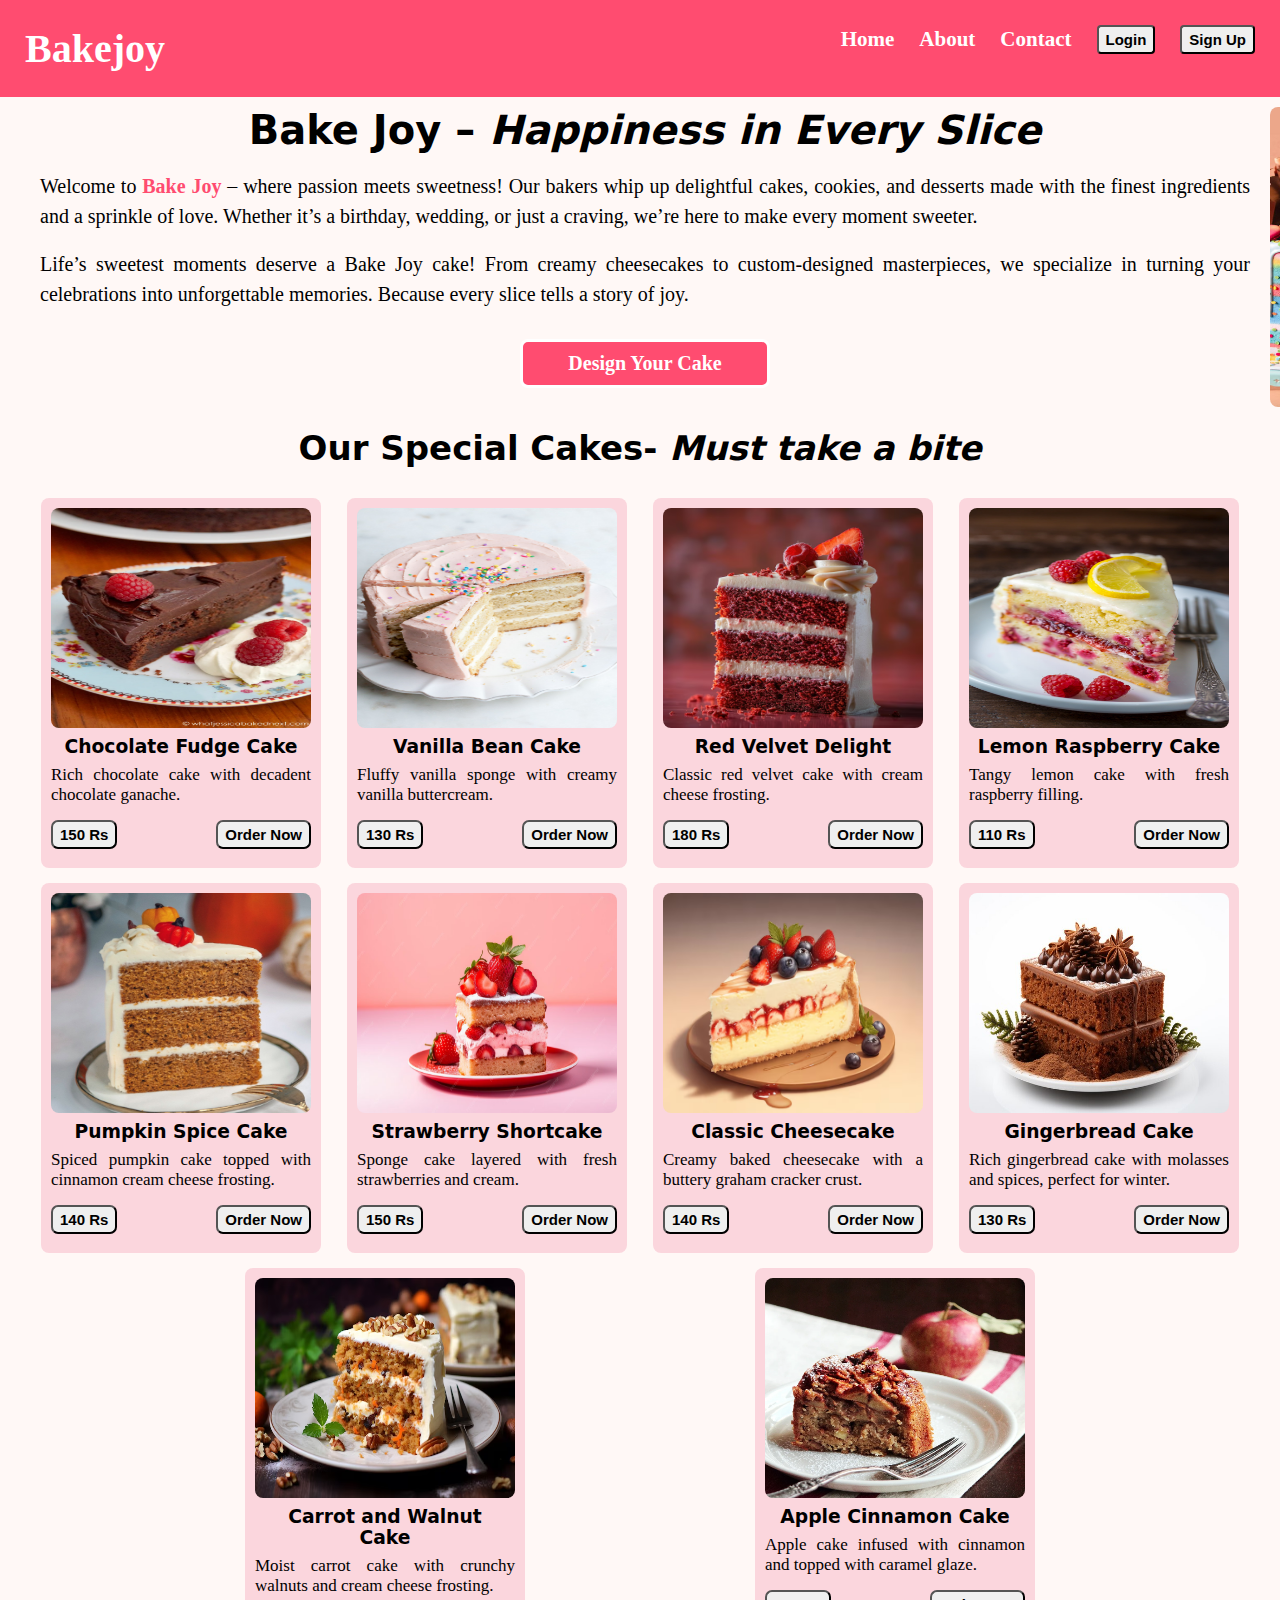
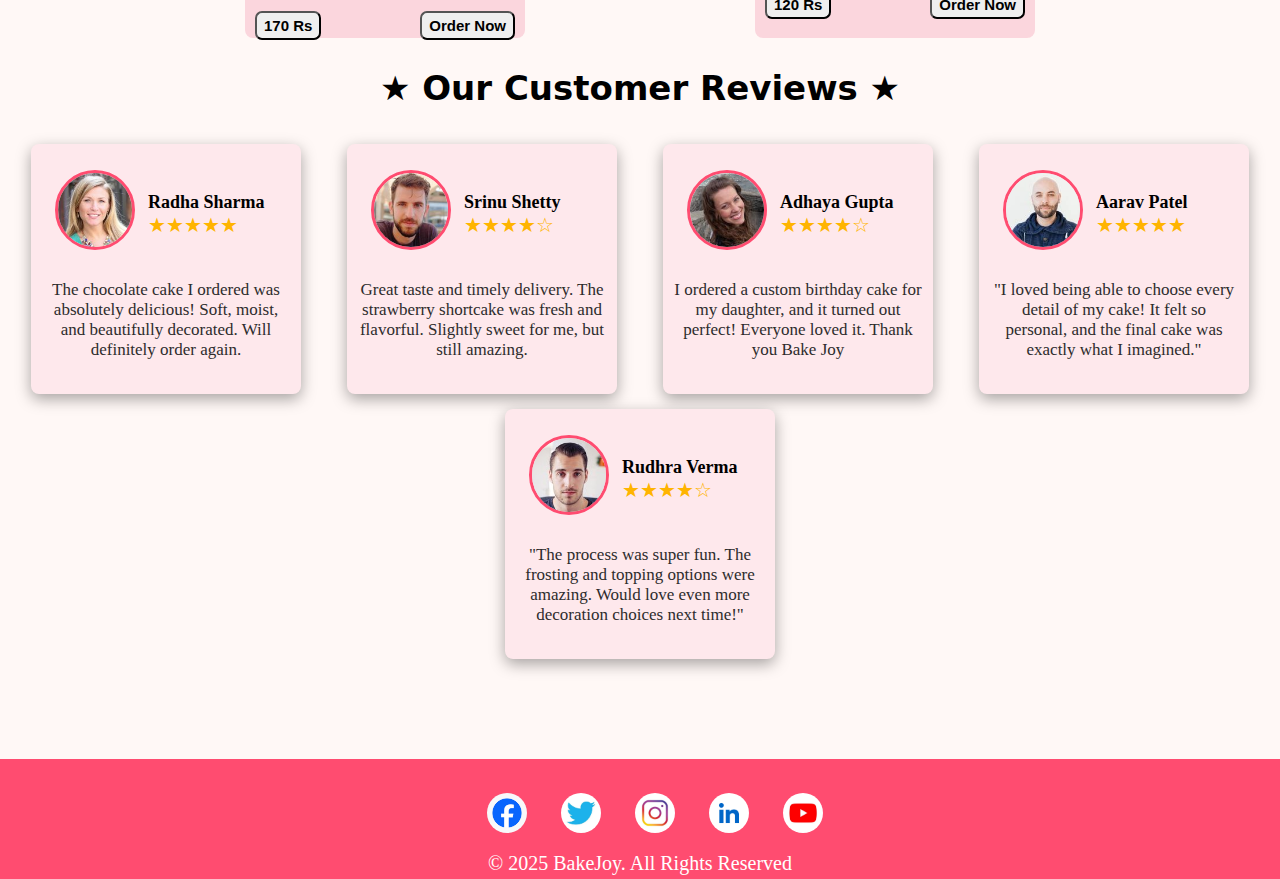
<file: index.html>
<!DOCTYPE html>
<html lang="en">
<head>
    <meta charset="UTF-8">
    <meta name="viewport" content="width=device-width, initial-scale=1.0">
    <title>Bakejoy</title>
    <link rel="stylesheet" href="./styles/Navbar.css">
    <link rel="stylesheet" href="./styles/Footer.css">
    <style>
      .hero-container{
        display: flex;
        justify-content: space-between;
        padding: 10px 20px;
      }
      .hero-img{
         height:300px ;
         width: 250px;
      }
      img{
        height:300px ;
        width: 250px;
        border-radius: 8px;
        margin-left: 25pxpx;
        transition:transfom 0.5s ease-in ;
        transition: box-shadow 0.5s ease-in;
      }  
      img:hover{
        transform:scale(1.03);
        box-shadow:rgba(0, 0, 0, 0.35) 0px 5px 15px;
      }
      .para1{
        font-size: 40px;
        font-weight: 700;
        font-family:system-ui, -apple-system, BlinkMacSystemFont, 'Segoe UI', Roboto, Oxygen, Ubuntu, Cantarell, 'Open Sans', 'Helvetica Neue', sans-serif;
        text-align: center;
      }
      .para2{
        font-size: 20px;
        font-weight: 500;
        line-height: 1.5;
        margin-right: 20px;
        margin-left: 20px;
        text-align: justify;
        font-family: Cambria, Cochin, Georgia, Times, 'Times New Roman', serif;
      }
      .hero-btn{
        font-size: 20px;
        font-weight: 700;
        border-radius: 8px;
        padding: 10px 15px;
        width: 250px;
        margin: 30px 500px;
        background-color:#ff4c70;
        color: white;
        border: solid;
        font-family: Cambria, Cochin, Georgia, Times, 'Times New Roman', serif;
        transition:background-color 0.4s ease-in ;
        transition: transform 0.4s ease-in ;
      }
      .hero-btn:hover{
         background-color: #f86e8a;
         transform: scale(1.03);
      }
      .cake-img{
        height:220px;
        width:260px;
      }
      .cake-item{
         height:220px;
        width:250px;
      }
      .cake-container{
        width: 280px;
        height:370px;
        background-color: #fbd6dd;
        border-radius: 8px;
        padding: 10px 10px;
        transition: transform 0.4s ease-in ;
      }
      .cake-container:hover{
        transform: scale(1.02);

      }
      .cake-btn{
         display: flex;
         justify-content: space-between;  
         margin-top: 15px;
        
      }
      .cake-title{
        margin: 8px 6px;
        font-family:system-ui, -apple-system, BlinkMacSystemFont, 'Segoe UI', Roboto, Oxygen, Ubuntu, Cantarell, 'Open Sans', 'Helvetica Neue', sans-serif;
        text-align: center;
      }
      .cake-btn button:hover{
        background-color: #ff4c70;
      }
      .cake-sec{
        display: flex;
        gap: 15px;
        justify-content: space-evenly;
        flex-wrap: wrap;
        padding: 30px 30px;
      }
      .special-cake{
        font-size: 34px;
        font-weight: 700;
        font-family:system-ui, -apple-system, BlinkMacSystemFont, 'Segoe UI', Roboto, Oxygen, Ubuntu, Cantarell, 'Open Sans', 'Helvetica Neue', sans-serif;
        text-align: center;
      }
      .cake-subtitle{
         font-family: Cambria, Cochin, Georgia, Times, 'Times New Roman', serif;
      }
      .review-card{
        width: 270px;
        height:250px;
        background-color: #fee8ec;
        border-radius: 8px;
        padding: 10px 10px;
        box-shadow:rgba(0, 0, 0, 0.35) 0px 5px 15px;
        transition: transform 0.4s ease-in ;
        transition:  box-shadow 0.4s ease-in ;
      }
      .review-card:hover{
        transform: scale(1.03);
        box-shadow:rgba(0, 0, 0, 0.35) 0px 5px 15px;
      }
      .review-container{
        display: flex;
        gap: 15px;
        flex-wrap: wrap;
        justify-content: space-evenly;
      }
      .customer-img{
        height: 80px;
        width: 80px;
        border-radius:50%;
        border: solid 3px #ff4c70;
        margin-bottom: 10px;
      }
    .rew-img{
       display: flex;
       margin-bottom:20px;
       margin-top: 16px;
       margin-left: 14px;
    }
    .rew-title{
      padding: 22px 13px;
    }
    h4{
      font-size: 18px;
      font-weight: 700;
      font-family: Cambria, Cochin, Georgia, Times, 'Times New Roman', serif;
    }
    .review{
      font-size: 17px;
       font-family: Cambria, Cochin, Georgia, Times, 'Times New Roman', serif;
       text-align:center;
       color: rgb(45, 44, 44);
    }
    .stars{
      color: #ffb400;
      font-size: 20px;
    }
    </style>
</head>
<body>
    <!-- Nav bar -->
    <section>
        <nav>
        <div class="left">Bakejoy</div>
        <div class="right">
            <ul>
                <li>Home</li>
                 <li><a href="./Pages/about.html" class="abt-hover">About</a></li>
                <li><a href="./Pages/contact.html" class="abt-hover">Contact</a></li>
                <li><a href="./Pages/login.html"><button>Login</button></a></li>
                <li><a href="./Pages/signup.html"><button>Sign Up</button></a></li>
            </ul>
        </nav>
        </div>
    </section>

    <!-- hero section -->
     <section>
        <div class="hero-container">
            <div class="hero-r">
             <p class="para1">Bake Joy – <em>Happiness in Every Slice</em></p><br>
             <p class="para2">Welcome to <b style="color: #ff4c70;">Bake Joy</b> – where passion meets sweetness! Our bakers whip up delightful cakes, cookies, and desserts made with the finest ingredients and a sprinkle of love. Whether it’s a birthday, wedding, or just a craving, we’re here to make every moment sweeter.</p><br>
             <p class="para2">Life’s sweetest moments deserve a Bake Joy cake! From creamy cheesecakes to custom-designed masterpieces, we specialize in turning your celebrations into unforgettable memories. Because every slice tells a story of joy.</p>
             <a href="./Pages/design.html"><button class="hero-btn">Design Your Cake</button></a>
            </div>
            <div class="hero-l">
                <div class="hero-img">
                <img src="./images/cake3.jpg" alt="Cake" >
                </div>
            </div>
        </div>
     </section>

    <!-- cakes card -->
      <section>
        <p class="special-cake">Our Special Cakes-<em> Must take a bite</em> </p>
      <div class="cake-sec">
            <div class="cake-container">
          <div class="cake-item">
            <img src="./images/choco cake.png" alt="Chocolate cake" class="cake-img">  
          </div>
            <h3 class="cake-title">Chocolate Fudge Cake </h3>
            <p style="margin-bottom:7px; text-align: justify; font-size: 17px;" class="cake-subtitle">Rich chocolate cake with decadent chocolate ganache.</p>
            <div class="cake-btn">
              <button style="border-radius:7px;">150 Rs</button>
              <button style="border-radius: 7px;">Order Now</button>
            </div>
        </div>
           
         <div class="cake-container">
          <div class="cake-item">
            <img src="./images/vanilla.png" alt="Vanilla  Cake" class="cake-img">  
          </div>
            <h3 class="cake-title">Vanilla Bean Cake </h3>
            <p style="margin-bottom:7px; text-align: justify; font-size: 17px;" class="cake-subtitle">Fluffy vanilla sponge with creamy vanilla buttercream.</p>
            <div class="cake-btn">
              <button style="border-radius:7px;">130 Rs</button>
              <button style="border-radius: 7px;">Order Now</button>
            </div>
        </div>

        <div class="cake-container">
          <div class="cake-item">
            <img src="./images/Red velvet.png" alt="Red Velvet" class="cake-img">  
          </div>
            <h3 class="cake-title">Red Velvet Delight</h3>
            <p style="margin-bottom:7px; text-align: justify; font-size: 17px;" class="cake-subtitle">Classic red velvet cake with cream cheese frosting.</p>
            <div class="cake-btn">
              <button style="border-radius:7px;">180 Rs</button>
              <button style="border-radius: 7px;">Order Now</button>
            </div>
        </div>

        <div class="cake-container">
          <div class="cake-item">
            <img src="./images/Lemon.png" alt="Lemon Raspberry Cake" class="cake-img">  
          </div>
            <h3 class="cake-title">Lemon Raspberry Cake </h3>
            <p style="margin-bottom:7px; text-align: justify; font-size: 17px;" class="cake-subtitle">Tangy lemon cake with fresh raspberry filling.</p>
            <div class="cake-btn">
              <button style="border-radius:7px;">110 Rs</button>
              <button style="border-radius: 7px;">Order Now</button>
            </div>
        </div>

        <div class="cake-container">
          <div class="cake-item">
            <img src="./images/Pumpkin.png" alt="Pumpkin Spice Cake" class="cake-img">  
          </div>
            <h3 class="cake-title">Pumpkin Spice Cake</h3>
            <p style="margin-bottom:7px; text-align: justify; font-size: 17px;" class="cake-subtitle">Spiced pumpkin cake topped with cinnamon cream cheese frosting.</p>
            <div class="cake-btn">
              <button style="border-radius:7px;">140 Rs</button>
              <button style="border-radius: 7px;">Order Now</button>
            </div>
        </div>

        <div class="cake-container">
          <div class="cake-item">
            <img src="./images/Strawberry.png" alt="Strawberry Shortcake" class="cake-img">  
          </div>
            <h3 class="cake-title">Strawberry Shortcake</h3>
            <p style="margin-bottom:7px; text-align: justify; font-size: 17px;" class="cake-subtitle">Sponge cake layered with fresh strawberries and  cream.</p>
            <div class="cake-btn">
              <button style="border-radius:7px;">150 Rs</button>
              <button style="border-radius: 7px;">Order Now</button>
            </div>
        </div>

        <div class="cake-container">
          <div class="cake-item">
            <img src="./images/cheese.png" alt="Classic Cheesecake" class="cake-img">  
          </div>
            <h3 class="cake-title">Classic Cheesecake </h3>
            <p style="margin-bottom:7px; text-align: justify; font-size: 17px;" class="cake-subtitle">Creamy baked cheesecake with a buttery graham cracker crust.</p>
            <div class="cake-btn">
              <button style="border-radius:7px;">140 Rs</button>
              <button style="border-radius: 7px;">Order Now</button>
            </div>
        </div>
        

        <div class="cake-container">
          <div class="cake-item">
            <img src="./images/Ginger bread.png" alt="Gingerbread Cake" class="cake-img">  
          </div>
            <h3 class="cake-title"> Gingerbread Cake</h3>
            <p style="margin-bottom:7px; text-align: justify; font-size: 17px;">Rich gingerbread cake with molasses and spices, perfect for winter.</p>
            <div class="cake-btn">
              <button style="border-radius:7px;">130 Rs</button>
              <button style="border-radius: 7px;">Order Now</button>
            </div>
        </div>

         <div class="cake-container">
          <div class="cake-item">
            <img src="./images/carrot.png" alt="Carrot and Walnut Cake" class="cake-img">  
          </div>
            <h3 class="cake-title">Carrot and Walnut Cake</h3>
            <p style="margin-bottom:7px; text-align: justify; font-size: 17px;" class="cake-subtitle">Moist carrot cake with crunchy walnuts and cream cheese frosting.</p>
            <div class="cake-btn">
              <button style="border-radius:7px;">170 Rs</button>
              <button style="border-radius: 7px;">Order Now</button>
            </div>
        </div>

         <div class="cake-container">
          <div class="cake-item">
            <img src="./images/apple.png" alt="Apple Cinnamon Cake" class="cake-img">  
          </div>
            <h3 class="cake-title">Apple Cinnamon Cake </h3>
            <p style="margin-bottom:7px; text-align: justify; font-size: 17px;" class="cake-subtitle">Apple cake infused with cinnamon and topped with caramel glaze.</p>
            <div class="cake-btn">
              <button style="border-radius:7px;">120 Rs</button>
              <button style="border-radius: 7px;">Order Now</button>
            </div>
        </div>
      </div>
      </section>

    <!-- testimonials -->
       <section>
         <p class="special-cake">★ Our Customer Reviews ★</p><br><br>
       <div class="review-container">
          <div class="review-card">
          <div class="rew-img">
          <img src="./images/customer1.png" alt="Customer1" class="customer-img">
          <div class="rew-title">
            <h4>Radha Sharma</h4>
          <div class="stars">★★★★★</div>
          </div>
          </div>
          <p class="review">The chocolate cake I ordered was absolutely delicious! Soft, moist, and beautifully decorated. Will definitely order again.</p>
        </div>
        

        <div class="review-card">
          <div class="rew-img">
          <img src="./images/customer2.png" alt="Customer2" class="customer-img">
          <div class="rew-title">
           <h4>Srinu Shetty</h4>
          <div class="stars">★★★★☆</div>
          </div>
          </div>
          <p class="review">Great taste and timely delivery. The strawberry shortcake was fresh and flavorful. Slightly sweet for me, but still amazing.</p>
        </div>
        

         <div class="review-card">
          <div class="rew-img">
          <img src="./images/customer3.png" alt="Customer3" class="customer-img">
          <div class="rew-title">
          <h4>Adhaya Gupta</h4>
          <div class="stars">★★★★☆</div>
          </div>
          </div>
          <p class="review">I ordered a custom birthday cake for my daughter, and it turned out perfect! Everyone loved it. Thank you Bake Joy</p>
        </div>

        <div class="review-card">
          <div class="rew-img">
          <img src="./images/customer4.png" alt="Customer4" class="customer-img">
          <div class="rew-title">
          <h4>Aarav Patel</h4>
          <div class="stars">★★★★★</div>
          </div>
          </div>
          <p class="review">"I loved being able to choose every detail of my cake! It felt so personal, and the final cake was exactly what I imagined."</p>
        </div>

        <div class="review-card">
          <div class="rew-img">
          <img src="./images/customer5.png" alt="Customer5" class="customer-img">
          <div class="rew-title">
          <h4>Rudhra Verma</h4>
          <div class="stars">★★★★☆</div>
          </div>
          </div>
          <p class="review">"The process was super fun. The frosting and topping options were amazing. Would love even more decoration choices next time!"</p>
        </div>
        </div>

       </section>

    <!-- footer -->
      <section>
        <footer class="footer">
          <div class="social-icons">
            <a href="https://facebook.com" target="_blank">
              <img src="./images/facebook.png" alt="Facebook">
            </a>
             <a href="https://twitter.com" target="_blank">
              <img src="./images/twitter.png" alt="Twitter">
            </a>
             <a href="https://instagram.com" target="_blank">
              <img src="./images/instagram.png" alt="Instagram">
            </a>
             <a href="https://linkedin.com" target="_blank">
              <img src="./images/linkedin.png" alt="LinkedIn">
            </a>
             <a href="https://youtube.com" target="_blank">
              <img src="./images/youtube.png" alt="YouTube">
            </a>
          </div>
           <p class="footer-para"> &copy; 2025 BakeJoy. All Rights Reserved</p>
        </footer>
      </section>

</body>
</html>
</file>
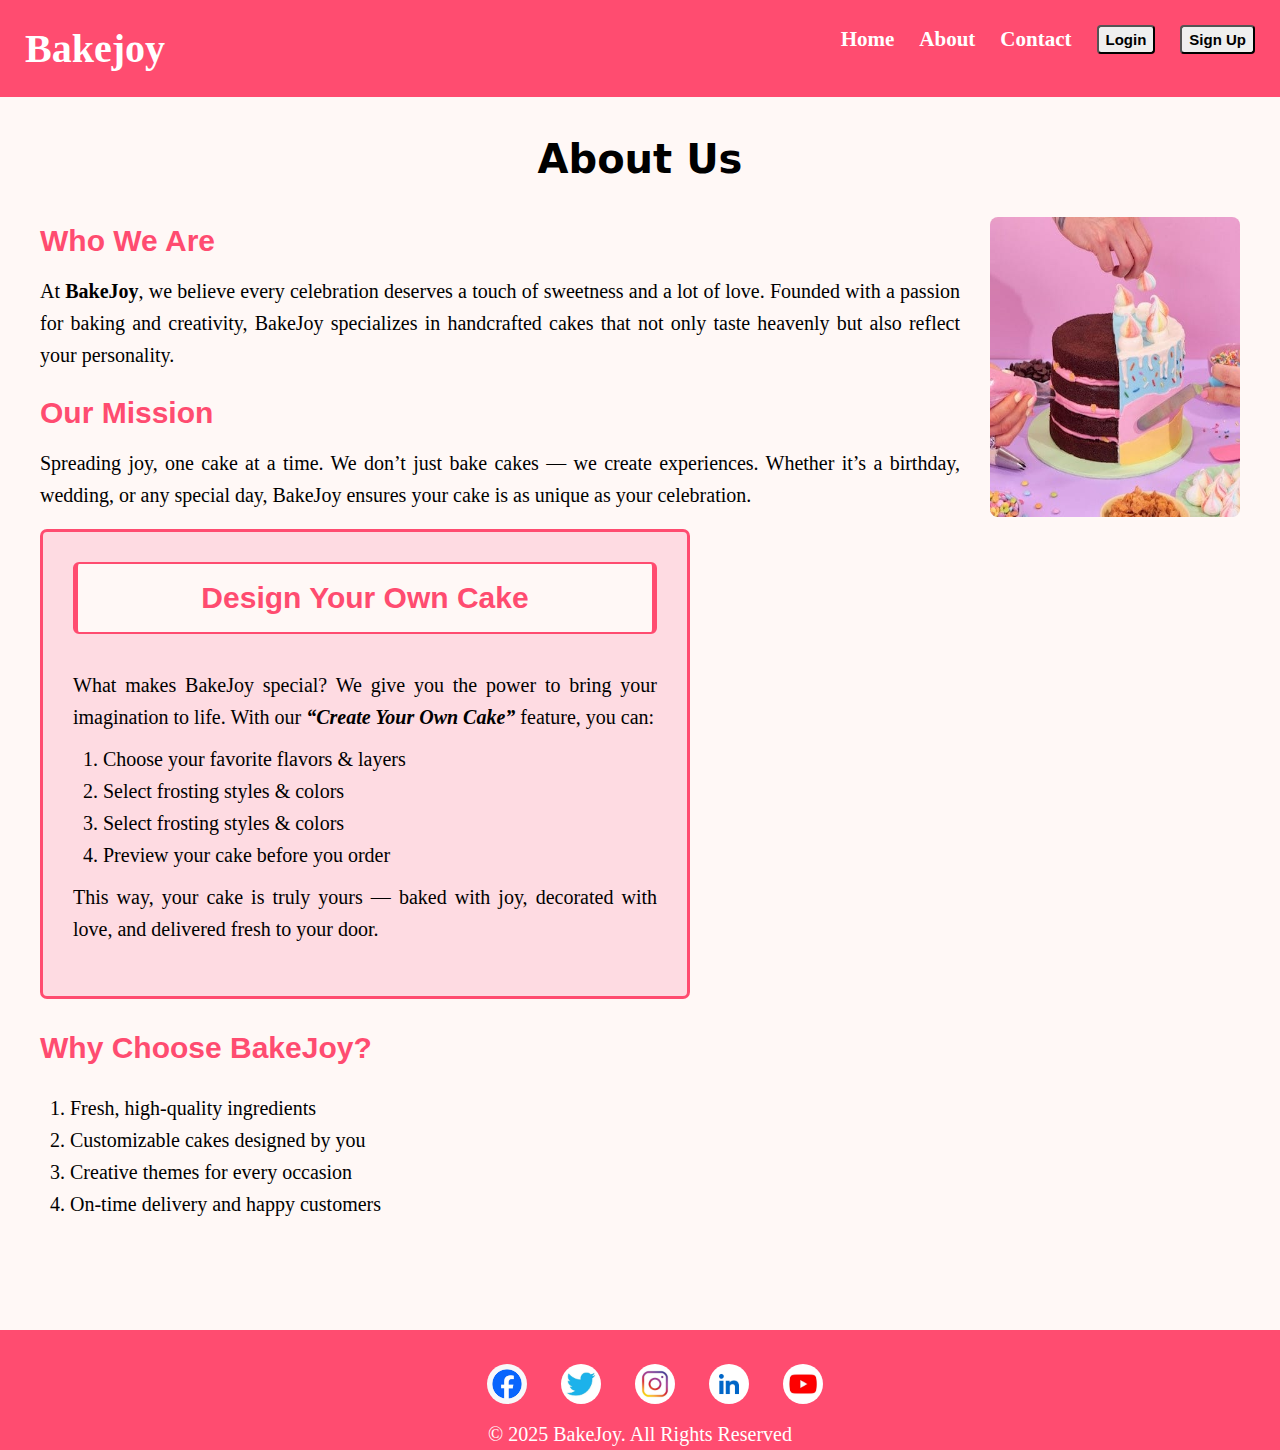
<file: Pages/about.html>
<!DOCTYPE html>
<html lang="en">
<head>
    <meta charset="UTF-8">
    <meta name="viewport" content="width=device-width, initial-scale=1.0">
    <title>About</title>
    <link rel="stylesheet" href="../styles/Navbar.css">
    <link rel="stylesheet" href="../styles/Footer.css">
    <style>
        h2{
            color:#ff4c70;
            font-size: 30px;
            margin-bottom: 10px;
        }
        .design{
            border:solid 3px #ff4c70;
            background-color: #fedbe2;
            border-radius: 7px;
            height:470px;
            width: 650px;
            padding: 30px;
            transition: transform 0.4s ease-in ;    
        }
        .about{
            font-family: "Poppins", sans-serif;
            padding: 0;
            margin: 0;
            background-color: #fff8f6;
            text-align: justify;
            font-weight: 500;
            margin:30px 40px;
            line-height: 1.6;
        }
        .design:hover{
            transform: scale(1.02);
        }
        .about-img{
         height:300px ;
         width: 250px;
      }
      img{
        height:300px ;
        width: 250px;
        border-radius: 8px;
        margin-left: 25pxpx;
        transition:transfom 0.5s ease-in ;
        transition: box-shadow 0.5s ease-in;
      }  
      img:hover{
        transform:scale(1.03);
        box-shadow:rgba(0, 0, 0, 0.35) 0px 5px 15px;
      }
      .about-container{
        display: flex;
        justify-content: space-between;
        
      }
      .para1{
        padding-right: 30px;
        font-size: 20px;
        margin-bottom: 18px;
        font-family: Cambria, Cochin, Georgia, Times, 'Times New Roman', serif;
      }
      .para{
        font-size: 40px;
        font-weight: 700;
        margin-top: 30px;
        font-family:system-ui, -apple-system, BlinkMacSystemFont, 'Segoe UI', Roboto, Oxygen, Ubuntu, Cantarell, 'Open Sans', 'Helvetica Neue', sans-serif;
        text-align: center;
        }
        
    </style>
</head>
<body>
      <!-- Nav bar -->
    <section>
        <nav>
        <div class="left"> <a href="../index.html">Bakejoy</a></div>
        <div class="right">
            <ul>
                <li><a href="../index.html" class="abt-hover">Home</a></li>
                 <li><a href="">About</a></li>
                <li><a href="./contact.html" class="abt-hover">Contact</a></li>
                <li><a href="./login.html"><button>Login</button></a></li>
                <li><a href="./signup.html"><button>Sign Up</button></a></li>
               
            </ul>
        </nav>
        </div>
    </section> 

    <!-- about page -->
    <section class="about">
    <p class="para">About Us</p><br>
    <div class="about-container">
      <div>
        <h2>Who We Are</h2>
        <p class="para1">At <b>BakeJoy</b>, we believe every celebration deserves a touch of sweetness and a lot of love. Founded with a passion for baking and creativity, BakeJoy specializes in handcrafted cakes that not only taste heavenly but also reflect your personality.</p>
      
        <h2>Our Mission</h2>
        <p class="para1">Spreading joy, one cake at a time. We don’t just bake cakes — we create experiences. Whether it’s a birthday, wedding, or any special day, BakeJoy ensures your cake is as unique as your celebration.</p>
      </div>
      <div class="about-l">
                <div class="about-img">
                <img src="../images/cake4.jpg" alt="Cake" >
                </div>
            </div>
        </div>
      
      <div class="design">
        <h2 style="border: solid 2px; border-radius: 6px; padding: 10px; background-color: #fff8f6; text-align: center; border-left:solid 5px #ff4c70;border-right:solid 5px #ff4c70; ">Design Your Own Cake</h2><br>
        <p style=" font-size: 20px;  font-family: Cambria, Cochin, Georgia, Times, 'Times New Roman', serif;">What makes BakeJoy special? We give you the power to bring your imagination to life. With our <b><em>“Create Your Own Cake”</em></b> feature, you can:</p>
        <ol style="padding: 10px 30px; font-size: 20px;  font-family: Cambria, Cochin, Georgia, Times, 'Times New Roman', serif;">
            <li>Choose your favorite flavors & layers</li>
            <li>Select frosting styles & colors</li>
            <li>Select frosting styles & colors</li>
            <li>Preview your cake before you order</li>
        </ol>
        <p style=" font-size: 20px;  font-family: Cambria, Cochin, Georgia, Times, 'Times New Roman', serif;">This way, your cake is truly yours — baked with joy, decorated with love, and delivered fresh to your door.</p>
      </div><br>
      <div>
          <h2>Why Choose BakeJoy?</h2>
           <ol style="padding: 10px 30px; font-size: 20px;font-family: Cambria, Cochin, Georgia, Times, 'Times New Roman', serif;" >
              <li>Fresh, high-quality ingredients </li>
              <li>Customizable cakes designed by you</li>
              <li>Creative themes for every occasion</li>
              <li>On-time delivery and happy customers</li>
          </ol>
    </div>
   </section>

   <!-- footer -->
      <section>
        <footer class="footer">
          <div class="social-icons">
            <a href="https://facebook.com" target="_blank">
              <img src="../images/facebook.png" alt="Facebook">
            </a>
             <a href="https://twitter.com" target="_blank">
              <img src="../images/twitter.png" alt="Twitter">
            </a>
             <a href="https://instagram.com" target="_blank">
              <img src="../images/instagram.png" alt="Instagram">
            </a>
             <a href="https://linkedin.com" target="_blank">
              <img src="../images/linkedin.png" alt="LinkedIn">
            </a>
             <a href="https://youtube.com" target="_blank">
              <img src="../images/youtube.png" alt="YouTube">
            </a>
          </div>
           <p class="footer-para"> &copy; 2025 BakeJoy. All Rights Reserved</p>
        </footer>
      </section>
</body>
</html>
</file>
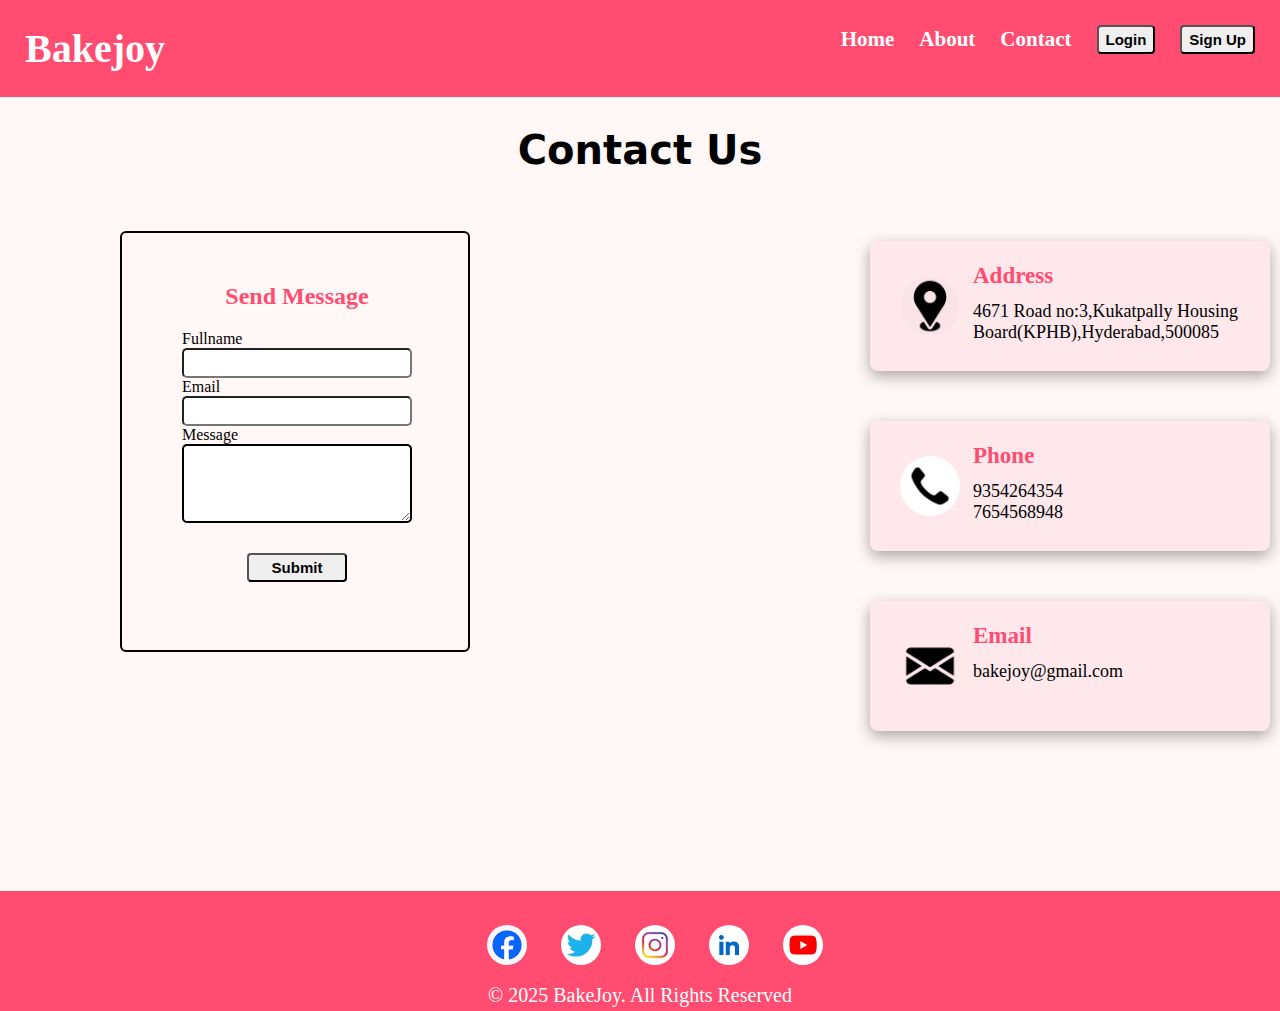
<file: Pages/contact.html>
<!DOCTYPE html>
<html lang="en">
<head>
    <meta charset="UTF-8">
    <meta name="viewport" content="width=device-width, initial-scale=1.0">
    <title>Contact</title>
    <link rel="stylesheet" href="../styles/Navbar.css">
    <link rel="stylesheet" href="../styles/Footer.css">
</head>
<style>
    form{
            display: flex;
            flex-direction: column;
            padding:30px 40px ;
            
        }
        .container{
            height: 600px;
            display: flex;
            align-items: center;
        }
        .inn-con{
             border: solid 2px;
            height: 300pxpx;
            width: 350px;
            display: flex;
           padding: 20px;
            border-radius: 6px;  
            margin-bottom: 100px;
            margin-left: 120px;
            transition: box-shadow 0.6s ease-in ;
            transition: transform 0.5s ease-in ; 
            
        }
        .inn-con:hover{
            box-shadow:rgba(0, 0, 0, 0.35) 0px 5px 15px;
            transform: scale(1.0);
        }
        
        input{
            border-radius: 5px;
            height: 30px;
            width: 230px;
           
        }
        .sub{
             margin-top: 30px;
             width: 100px;
             margin-left: 65px;
             transition: background-color 0.4s ease-in;
        }
        .sub:hover{
             background-color: #ff4c70;
            color: white;
        }
        p a{
            text-decoration: none;
            color:#ff4c70;
            font-weight: 700;
        }
        p a:hover{
            color:black;
        }
        textarea{
             border-radius: 5px;
             border: solid 2px;
        }  
        .para1{
        font-size: 40px;
        font-weight: 700;
        margin-top: 30px;
        font-family:system-ui, -apple-system, BlinkMacSystemFont, 'Segoe UI', Roboto, Oxygen, Ubuntu, Cantarell, 'Open Sans', 'Helvetica Neue', sans-serif;
        text-align: center;
        }
        .contact-total{
            display: flex;
        }
        .contact-container{
            margin-left: 400px; 
            width: 400px;
            height: 550px;
        }
        .customer-img{
          height: 80px;
          width: 80px;
          border-radius: 50%;
        }
        .contact-img{
            display: flex;
            margin-bottom:50px;
            margin-top: 50px;
            border-radius: 8px;
            height: 130px;
            background-color: #fee8ec;
            box-shadow:rgba(0, 0, 0, 0.35) 0px 5px 15px;
            transition:  transform 0.4s ease-in;
        }
         .contact-img:hover
         {
          transform: scale(1.03);
         }
        .contact-title{
           padding: 22px 13px; 
        }
        h4{
            font-size: 23px;
            font-weight: 700;
            margin-bottom: 12px;
            color: #ff4c70;
            font-family: Cambria, Cochin, Georgia, Times, 'Times New Roman', serif;
        }
        .contact-para{
            font-size: 18px;
        }
        .contact-img img{
          height:60px;
          width: 60px;
          margin-top:35px;
          margin-left: 30px;
        }
</style>
<body>
      <!-- Nav bar -->
    <section>
        <nav>
         <div class="left"> <a href="../index.html">Bakejoy</a></div>
        <div class="right">
            <ul>
                <li><a href="../index.html" class="abt-hover">Home</a></li>
                 <li><a href="./about.html">About</a></li>
                <li><a href="" class="abt-hover">Contact</a></li>
                <li><a href="./login.html"><button>Login</button></a></li>
                <li><a href="./signup.html"><button>Sign Up</button></a></li>
               
            </ul>
        </nav>
        </div>
    </section> 
    
    <!-- contact form -->
    <section>
    <p class="para1">Contact Us</p><br>
      <div class="contact-total">
        <div class="container">
            <div class="inn-con">
            <form action="">
                <h2 style="text-align: center; margin-bottom: 20px; color: #ff4c70;">Send Message</h2>
                    <label for="text">Fullname</label>
                    <input type="text">

                    <label for="email">Email</label>
                    <input type="email">
                    
                    <label for="text">Message</label>
                    <textarea name="message" id="user-message" rows="5" ></textarea>

                    <button class="sub">Submit</button><br>  
            </form>
            </div>
        </div>
        <div class="contact-container">
          <div class="contact-img">
          <img src="../images/address.png" alt="Address" class="customer-img">
          <div class="contact-title">
          <h4>Address</h4>
          <p class="contact-para">4671 Road no:3,Kukatpally Housing Board(KPHB),Hyderabad,500085</p>
          </div>
          </div>
        

        <div class="contact-img">
          <img src="../images/phone.png" alt="Phone" class="customer-img">
          <div class="contact-title">
          <h4>Phone</h4>
          <p class="contact-para">9354264354</p>
          <p class="contact-para">7654568948</p>
          </div>
          </div>
        
        
        <div class="contact-img">
          <img src="../images/mail.png" alt="Mail" class="customer-img">
          <div class="contact-title">
          <h4>Email</h4>
          <p class="contact-para">bakejoy@gmail.com</p>
          </div>
          </div>
        </div>
    </div>
    </section>

      <!-- footer -->
      <section>
        <footer class="footer">
          <div class="social-icons">
            <a href="https://facebook.com" target="_blank">
              <img src="../images/facebook.png" alt="Facebook">
            </a>
             <a href="https://twitter.com" target="_blank">
              <img src="../images/twitter.png" alt="Twitter">
            </a>
             <a href="https://instagram.com" target="_blank">
              <img src="../images/instagram.png" alt="Instagram">
            </a>
             <a href="https://linkedin.com" target="_blank">
              <img src="../images/linkedin.png" alt="LinkedIn">
            </a>
             <a href="https://youtube.com" target="_blank">
              <img src="../images/youtube.png" alt="YouTube">
            </a>
          </div>
           <p class="footer-para"> &copy; 2025 BakeJoy. All Rights Reserved</p>
        </footer>
      </section>
    
</body>
</html>
</file>
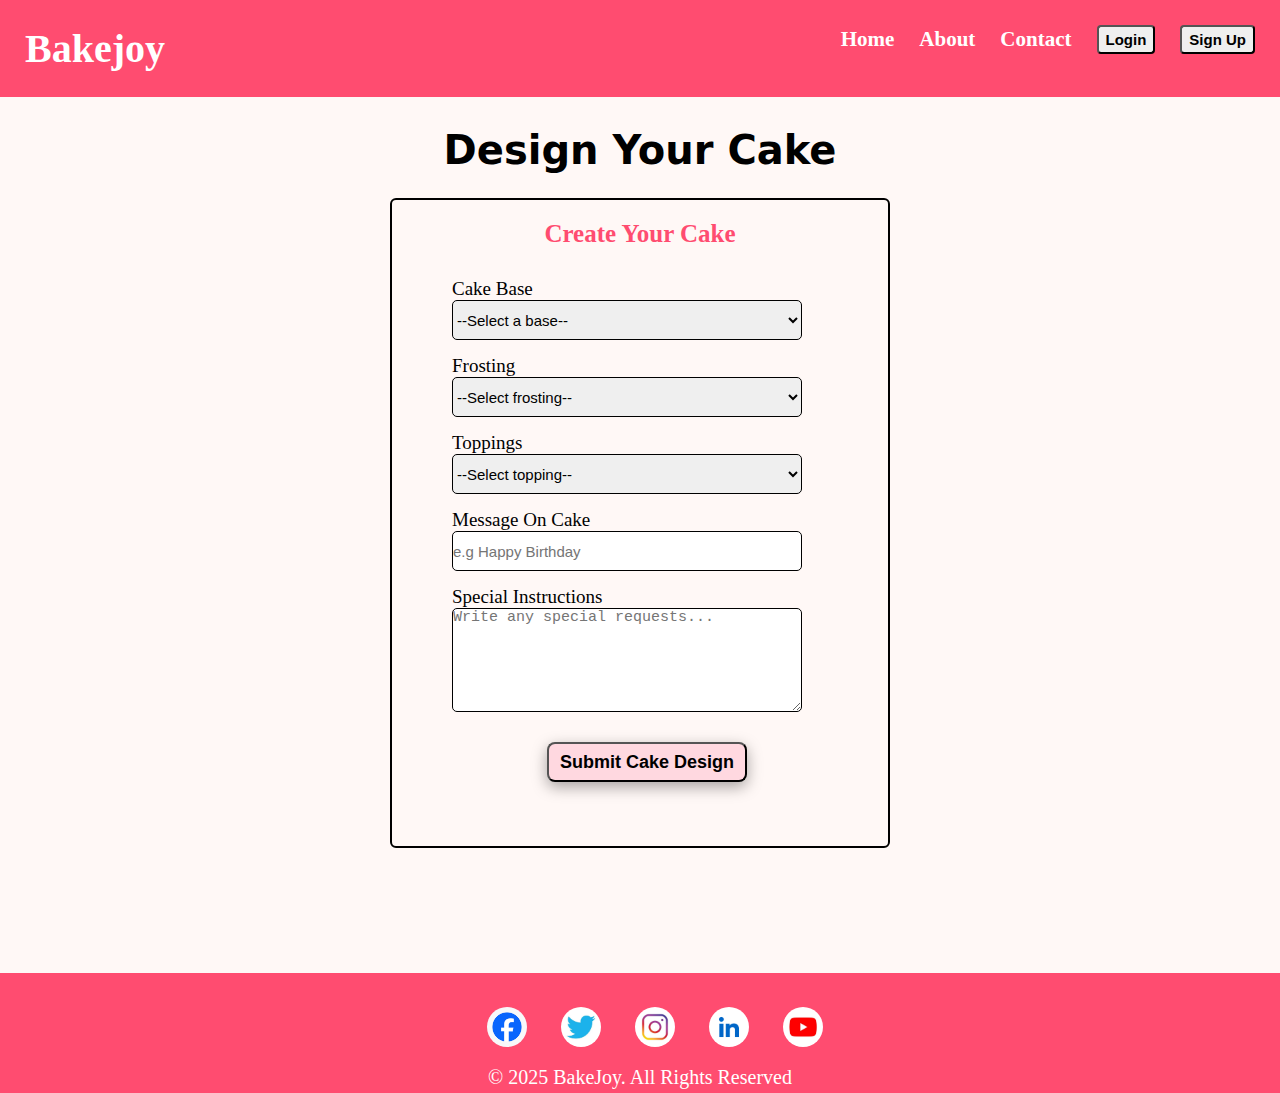
<file: Pages/design.html>
<!DOCTYPE html>
<html lang="en">
<head>
    <meta charset="UTF-8">
    <meta name="viewport" content="width=device-width, initial-scale=1.0">
    <title>Design Own Cake</title>
    <link rel="shortcut icon" href="" type="image/x-icon">
    <link rel="stylesheet" href="../styles/Navbar.css">
    <link rel="stylesheet" href="../styles/Footer.css">
</head>
      <style>
        form{
            display: flex;
            flex-direction: column;
            padding:30px 40px ;
            
        }
        .design-container{
            height: 700px;
            display: flex;
            justify-content: center;
            align-items: center;
        }
        .des-inncon{
             border: solid 2px;
            height: 650px;
            width: 500px;
            display: flex;
            flex-direction: column;
           padding: 20px;
            border-radius: 6px;  
            transition: box-shadow 0.6s ease-in ;
            transition: transform 0.5s ease-in ; 
            
        }
        .des-inncon:hover{
            box-shadow:rgba(0, 0, 0, 0.35) 0px 5px 15px;
            transform: scale(1.0);
        }
       select{
         border-radius: 5px;
            height: 40px;
            width: 350px;
            margin-bottom: 15px;
            font-size: 15px;
             border: solid 1px;
       }
       input{
         border-radius: 5px;
        height: 40px;
        width: 350px;
         margin-bottom: 15px;
         font-size: 15px;
          border: solid 1px;
       }
       textarea{
         border-radius: 5px;
            width: 350px;
             margin-bottom: 15px;
           font-size: 15px;
           border: solid 1px;
       }
       label{
        font-size: 19px;
        font-family: Cambria, Cochin, Georgia, Times, 'Times New Roman', serif;
       }
       .des-heading{
         font-size: 40px;
        font-weight: 700;
        margin-top: 30px;
        font-family:system-ui, -apple-system, BlinkMacSystemFont, 'Segoe UI', Roboto, Oxygen, Ubuntu, Cantarell, 'Open Sans', 'Helvetica Neue', sans-serif;
        text-align: center;
       }
       .des-title{
        text-align: center;
        font-size: 25px;
        font-weight: 600;
        color:#ff4c70 ;
       }
       .des-btn{
        margin-top: 15px;
        height: 40px;
        width: 200px;
        border-radius: 8px;
        font-size: 18px;
        margin-left: 95px;
        transition: background-color 0.3s ease-in ;
        box-shadow:rgba(0, 0, 0, 0.35) 0px 5px 15px;
        background-color: #ffd8e0;
       }
       .des-btn:hover{
        background-color: #ff4c70 ;
       }
      </style>
<body>
    
     <!-- Nav bar -->
    <section>
        <nav>
        <div class="left"> <a href="../index.html">Bakejoy</a></div>
        <div class="right">
            <ul>
                <li><a href="../index.html">Home</a></li>
                 <li><a href="./about.html" class="abt-hover">About</a></li>
                <li><a href="./contact.html" class="abt-hover">Contact</a></li>
                <li><a href="./login.html"><button>Login</button></a></li>
                <li><a href="./signup.html"><button>Sign Up</button></a></li>
            </ul>
        </nav>
        </div>
    </section>


    <!-- Design own Cake -->
    <section>
    <p class="des-heading">Design Your Cake</p>
    <div class="design-container">
        <div class="des-inncon">
            <p class="des-title">Create Your Cake</p>
            <form action="">
                <label for="base">Cake Base</label>
                <select  id="base" required>
                <option value="">--Select a base--</option>
                <option>Chocolate</option>
                <option>Vanilla</option>
                <option>Red velvet</option>
                <option>Pineapple</option>
                <option>Butterscotch</option>
                </select>
                
                 <label for="Frosting">Frosting</label>
                <select  id="Frosting" required>
                <option value="">--Select frosting--</option>
                <option>Buttercream</option>
                <option>Fondant</option>
                <option>Whipped Cream</option>
                <option>Ganache</option>
                <option>Royal Icing</option>
                </select>

                 <label for="Toppings">Toppings</label>
                <select  id="Toppings" required>
                <option value="">--Select topping--</option>
                <option>Sprinkles</option>
                <option>Nuts</option>
                <option>Fruits</option>
                <option>Chocolate Chips</option>
                <option>Edible Glitter</option>
                </select>

                <label for="text">Message On Cake</label>
                <input type="text" placeholder="e.g Happy Birthday">

                <label for="instruction">Special Instructions</label>
                <textarea  id="instruction" rows="6" placeholder="Write any special requests..." ></textarea>

                <button class="des-btn">Submit Cake Design</button>
            </form>
        </div>
    </div>
    </section>

      <!-- footer -->
      <section>
        <footer class="footer">
          <div class="social-icons">
            <a href="https://facebook.com" target="_blank">
              <img src="../images/facebook.png" alt="Facebook">
            </a>
             <a href="https://twitter.com" target="_blank">
              <img src="../images/twitter.png" alt="Twitter">
            </a>
             <a href="https://instagram.com" target="_blank">
              <img src="../images/instagram.png" alt="Instagram">
            </a>
             <a href="https://linkedin.com" target="_blank">
              <img src="../images/linkedin.png" alt="LinkedIn">
            </a>
             <a href="https://youtube.com" target="_blank">
              <img src="../images/youtube.png" alt="YouTube">
            </a>
          </div>
           <p class="footer-para"> &copy; 2025 BakeJoy. All Rights Reserved</p>
        </footer>
      </section>
</body>
</html>
</file>
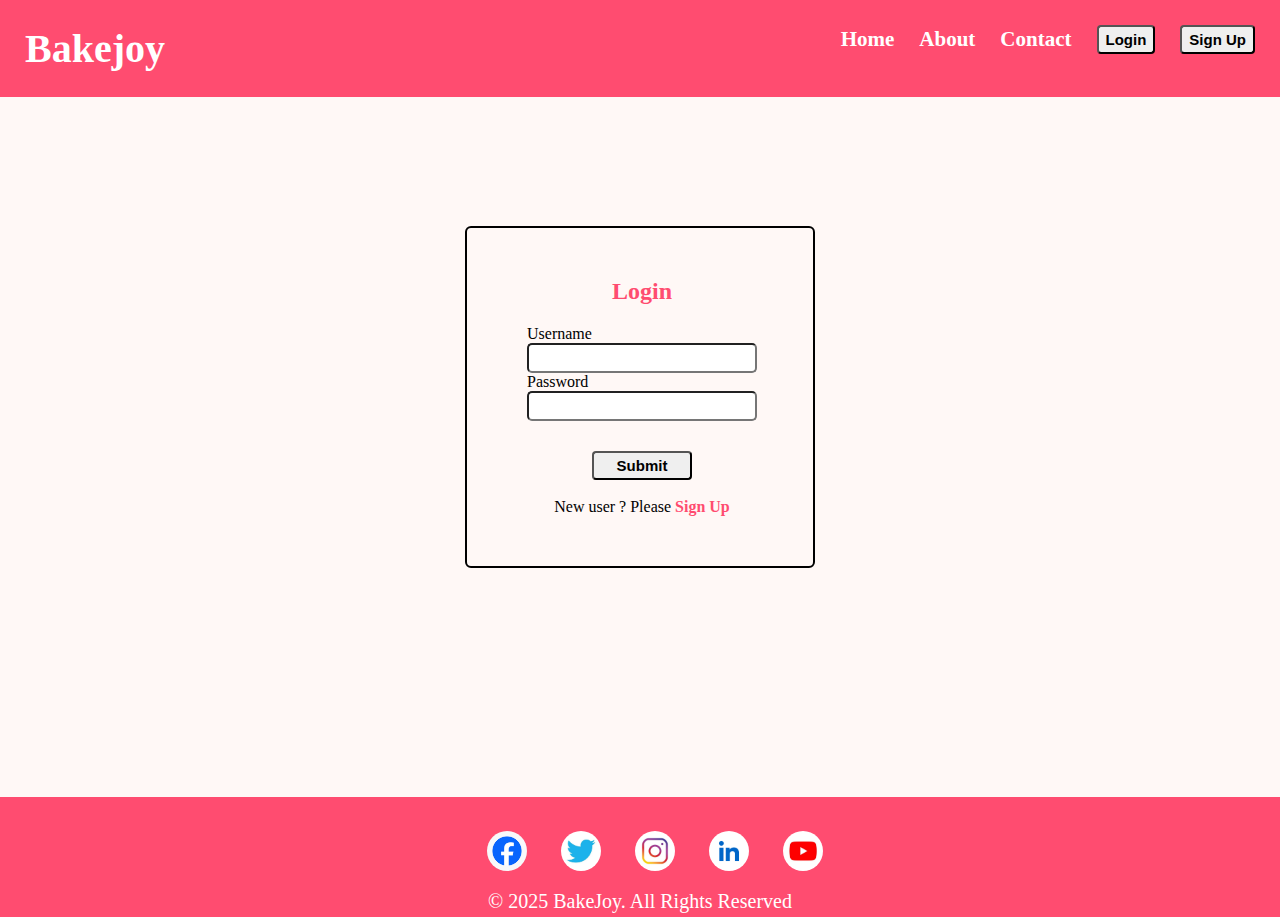
<file: Pages/login.html>
<!DOCTYPE html>
<html lang="en">
<head>
    <meta charset="UTF-8">
    <meta name="viewport" content="width=device-width, initial-scale=1.0">
    <title>Login</title>
    <link rel="stylesheet" href="../styles/Navbar.css">
    <link rel="stylesheet" href="../styles/style1.css">
    <link rel="stylesheet" href="../styles/Footer.css">
    <style>
        
    </style>
</head>
<body>
    <!-- nav bar -->
    <section>
        <nav>
         <div class="left"> <a href="../index.html">Bakejoy</a></div>
        <div class="right">
            <ul>
                <li>Home</li>
                 <li><a href="./about.html" class="abt-hover">About</a></li>
                <li><a href="./contact.html" class="abt-hover">Contact</a></li>
                <li><a href="./login.html"><button>Login</button></a></li>
                <li><a href="./signup.html"><button>Sign Up</button></a></li>
               
            </ul>
        </nav>
        </div>
    </section> 


    <!-- Login form -->
    <section>
        <div class="container">
            <div class="inn-con">
             
            <form action="../index.html">
                <h2 style="text-align: center; margin-bottom: 20px; color: #ff4c70;">Login</h2>
                    <label for="text">Username</label>
                    <input type="text">
                    
                    <label for="password">Password</label>
                    <input type="password">

                    <button class="sub">Submit</button><br>
                    <p style="text-align: center;">New user ? Please <a href="./signup.html">Sign Up</a></p>

            </form>
            </div>
        </div>
    </section>
 <!-- footer -->
      <section>
        <footer class="footer">
          <div class="social-icons">
            <a href="https://facebook.com" target="_blank">
              <img src="../images/facebook.png" alt="Facebook">
            </a>
             <a href="https://twitter.com" target="_blank">
              <img src="../images/twitter.png" alt="Twitter">
            </a>
             <a href="https://instagram.com" target="_blank">
              <img src="../images/instagram.png" alt="Instagram">
            </a>
             <a href="https://linkedin.com" target="_blank">
              <img src="../images/linkedin.png" alt="LinkedIn">
            </a>
             <a href="https://youtube.com" target="_blank">
              <img src="../images/youtube.png" alt="YouTube">
            </a>
          </div>
           <p class="footer-para"> &copy; 2025 BakeJoy. All Rights Reserved</p>
        </footer>
      </section>
</body>
</html>
</file>
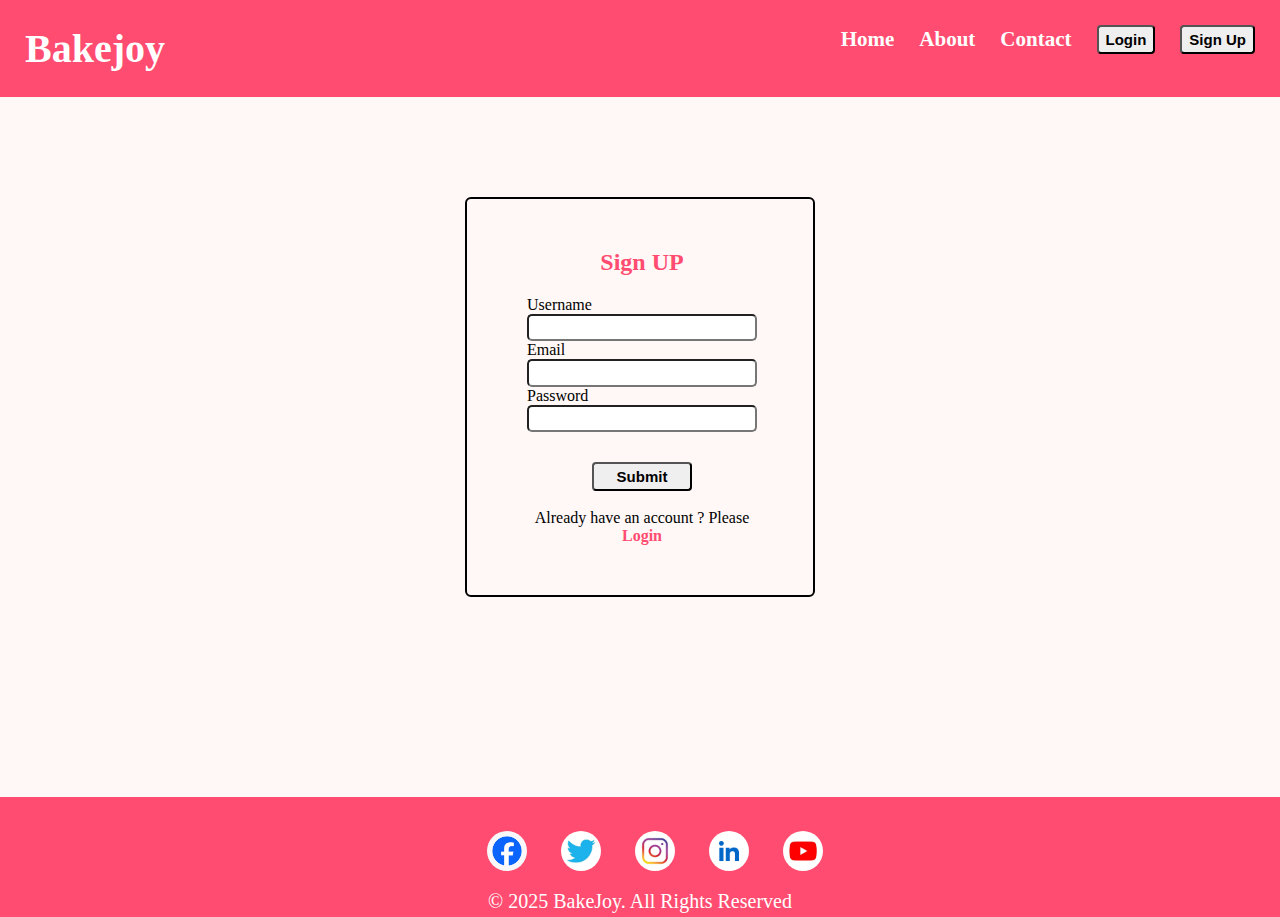
<file: Pages/signup.html>
<!DOCTYPE html>
<html lang="en">
<head>
    <meta charset="UTF-8">
    <meta name="viewport" content="width=device-width, initial-scale=1.0">
    <title>Sign Up</title>
    <link rel="stylesheet" href="../styles/Navbar.css">
    <link rel="stylesheet" href="../styles/style1.css">
    <link rel="stylesheet" href="../styles/Footer.css">
</head>
      <style>
        .inn-con{
            height: 400px;
        }
      </style>
<body>
    <!-- nav bar -->
    <section>
        <nav>
         <div class="left"> <a href="../index.html">Bakejoy</a></div>
        <div class="right">
            <ul>
                <li>Home</li>
                 <li><a href="./about.html" class="abt-hover">About</a></li>
                <li><a href="./contact.html" class="abt-hover">Contact</a></li>
                <li><a href="./login.html"><button>Login</button></a></li>
                <li><a href="./signup.html"><button>Sign Up</button></a></li>
               
            </ul>
        </nav>
        </div>
    </section>

    <!-- signup form -->
    <section>
        <div class="container">
            <div class="inn-con">
             
            <form action="../index.html">
                <h2 style="text-align: center; margin-bottom: 20px; color: #ff4c70;">Sign UP</h2>
                    <label for="text">Username</label>
                    <input type="text">

                    <label for="email">Email</label>
                    <input type="email">
                    
                    <label for="password">Password</label>
                    <input type="password">

                    <button class="sub">Submit</button><br>
                    <p style="text-align: center;">Already have an account ? Please <a href="./login.html">Login</a></p>

            </form>
            </div>
        </div>
    </section>

     <!-- footer -->
      <section>
        <footer class="footer">
          <div class="social-icons">
            <a href="https://facebook.com" target="_blank">
              <img src="../images/facebook.png" alt="Facebook">
            </a>
             <a href="https://twitter.com" target="_blank">
              <img src="../images/twitter.png" alt="Twitter">
            </a>
             <a href="https://instagram.com" target="_blank">
              <img src="../images/instagram.png" alt="Instagram">
            </a>
             <a href="https://linkedin.com" target="_blank">
              <img src="../images/linkedin.png" alt="LinkedIn">
            </a>
             <a href="https://youtube.com" target="_blank">
              <img src="../images/youtube.png" alt="YouTube">
            </a>
          </div>
           <p class="footer-para"> &copy; 2025 BakeJoy. All Rights Reserved</p>
        </footer>
      </section>
</body>
</html>
</file>
<file: styles/Navbar.css>
*{
            padding: 0;
            margin: 0;
            box-sizing: border-box;
        }
        nav{
            display: flex;
            justify-content: space-between;
            background-color: #ff4c70;
            padding: 25px;
            font-family:Cambria, Cochin, Georgia, Times, 'Times New Roman', serif;
            position: sticky;
            flex-wrap: wrap;
        }
        ul{
             list-style-type: none;
             display: flex;
             align-items: center;
             gap:25px;
             color:white;
             font-weight: 600;
        }
        ul li a{
            text-decoration: none;
            color:white;
           
        }
        .left{
            font-size: 40px;
            font-weight: 600;
            color:white;
            
        }
        .right{
            font-size: 21px;  
            font-weight: 500;
        }
        button{
            border-radius: 4px;
            padding: 4px 7px;
            font-weight: 600;
            font-size: 15px;
            transition: background-color 0.4s ease-in ;
        }
        button:hover{
           background-color:black;
           color:white;
           font-weight: 600;
        }
        body{
           background-color: #fff8f6;
        }
        .abt-hover{
         transition:color 0.4s ease-in ;
       }
       .abt-hover:hover{
        color: black;
     
       }
        .left a {
          text-decoration: none;
          color: white;
        }
</file>
<file: styles/Footer.css>
.social-icons img{
      height: 40px;
      width: 40px;
      border-radius: 70%;
      margin-top: 30px;
      margin-left: 30px;
    }
     .social-icons img:hover{
      transform: scale(1.05);
     }
    footer{
      display: flex;
      margin-top: 100px;
     justify-content:center;
      height: 120px;
      flex-direction: column;
      align-items: center;
      background-color: #ff4c70;
     
    }
    .footer-para{
      margin-top: 15px;
      color: white;
      font-size: 20px;
    }
    .footer a{
       list-style-type: none;
       text-decoration: none;
    }
</file>
<file: styles/style1.css>
form{
            display: flex;
            flex-direction: column;
            padding:30px 40px ;
            
        }
        .container{
            height: 600px;
            display: flex;
            justify-content: center;
            align-items: center;
        }
        .inn-con{
             border: solid 2px;
            height: 300pxpx;
            width: 350px;
            display: flex;
           padding: 20px;
            border-radius: 6px;  
            transition: box-shadow 0.6s ease-in ;
            transition: transform 0.5s ease-in ; 
            
        }
        .inn-con:hover{
            box-shadow:rgba(0, 0, 0, 0.35) 0px 5px 15px;
            transform: scale(1.0);
        }
        
        input{
            border-radius: 5px;
            height: 30px;
            width: 230px;
           
        }
        .sub{
             margin-top: 30px;
             width: 100px;
             margin-left: 65px;
             transition: background-color 0.4s ease-in;
        }
        .sub:hover{
             background-color: #ff4c70;
            color: white;
        }
        p a{
            text-decoration: none;
            color:#ff4c70;
            font-weight: 700;
        }
        p a:hover{
            color:black;
        }
</file>
